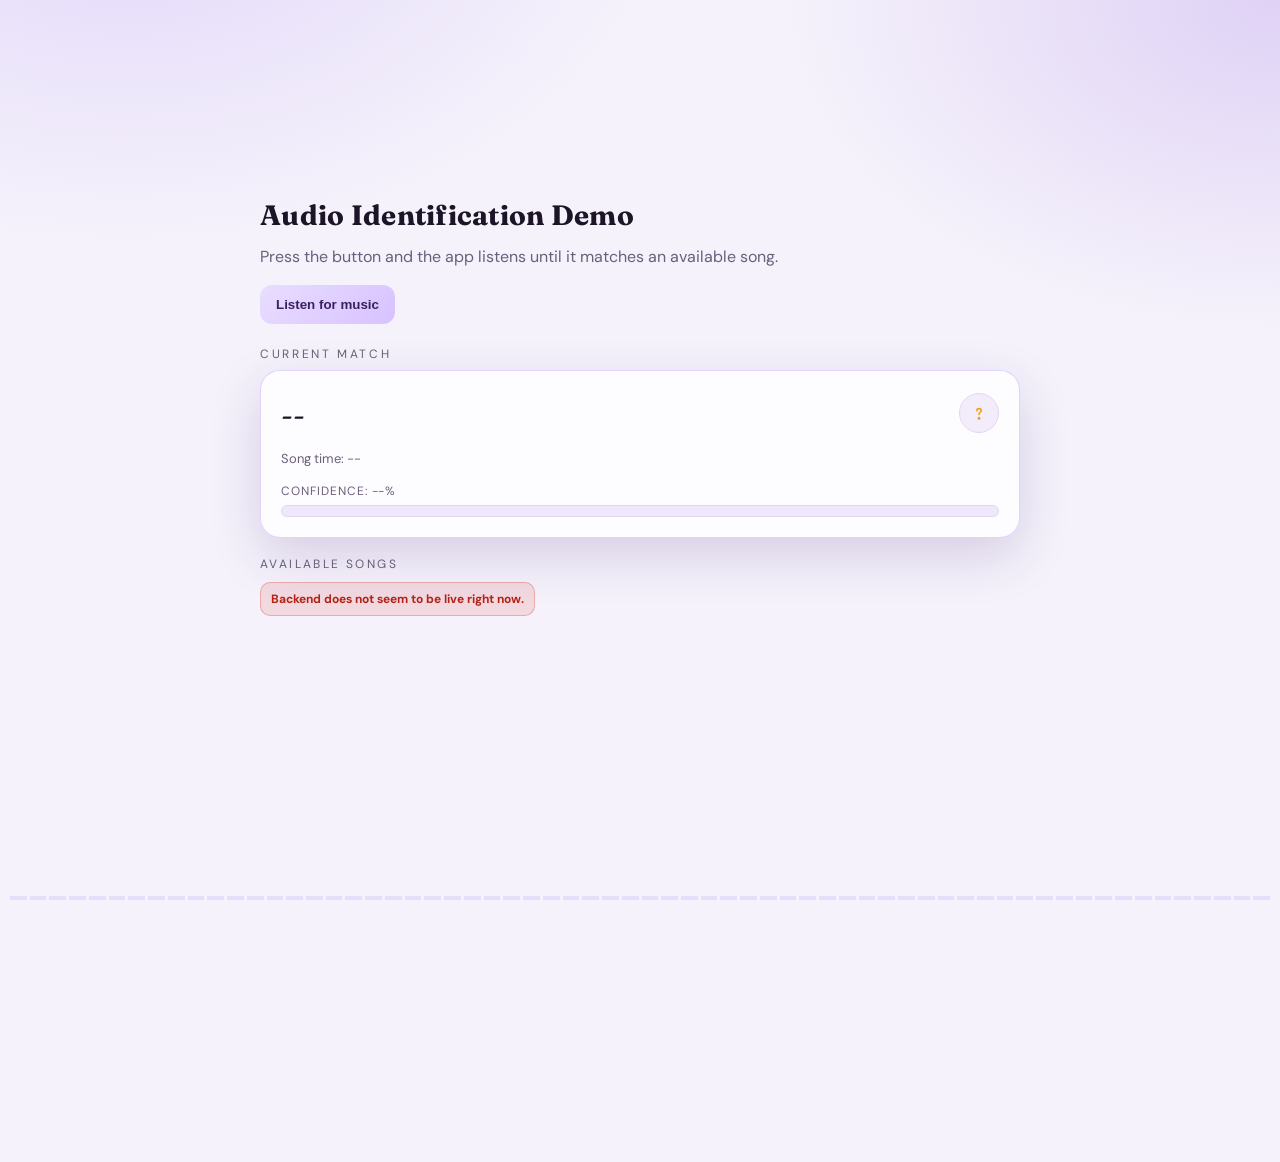
<file: docs/index.html>
<!DOCTYPE html>
<html lang="en">
  <head>
    <meta charset="UTF-8" />
    <meta name="viewport" content="width=device-width, initial-scale=1.0" />
    <title>Audio Identification Demo</title>
        <link rel="stylesheet" href="./styles.css" />

  </head>
  <body>
    <div class="container">
      <h1>Audio Identification Demo</h1>
      <p>Press the button and the app listens until it matches an available song.</p>

      <div class="row">
        <button id="toggleBtn">Listen for music</button>
      </div>

      <div class="match-label">Current Match</div>
      <div class="match-card" style="position: relative;">
        <div class="confetti" id="confetti"></div>
        <div class="match-top">
          <div class="hero-song" id="songValue">--</div>
          <div class="badge" id="matchBadge"></div>
        </div>
        <div class="hero-meta">
          <span id="timeValue">Song time: --</span>
        </div>
        <div class="confidence-wrap">
          <div class="confidence-label" id="confidenceValue">Confidence: --%</div>
          <div class="confidence-track"><div id="confidenceFill"></div></div>
        </div>
      </div>

      <div class="songs-section">
        <div class="songs-title">Available Songs</div>
        <div class="songs-empty" id="songsEmpty">Loading...</div>
        <ul class="songs-list" id="songsList"></ul>
      </div>
    </div>

    <div class="bars-wrap" id="bars"></div>

    <script src="./config.js"></script>
    <script src="./app.js"></script>

  </body>
</html>
</file>
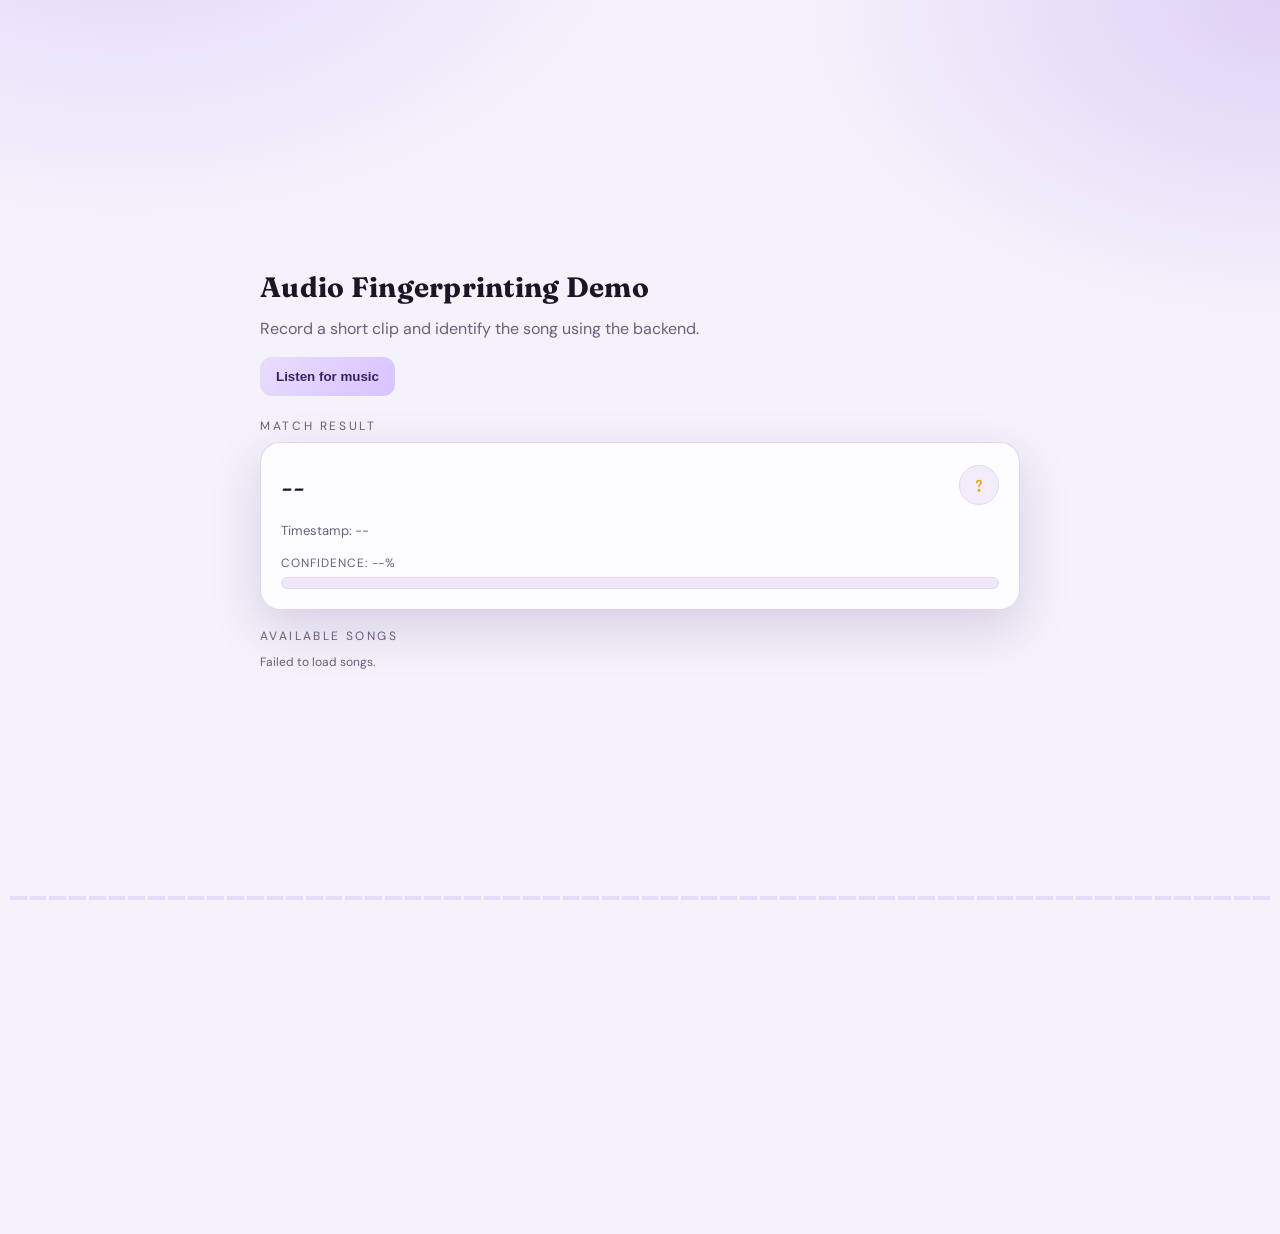
<file: client/web/index.html>
<!DOCTYPE html>
<html lang="en">
  <head>
    <meta charset="UTF-8" />
    <meta name="viewport" content="width=device-width, initial-scale=1.0" />
    <title>Audio Fingerprinting Demo</title>
        <link rel="stylesheet" href="./styles.css" />

  </head>
  <body>
    <div class="container">
      <h1>Audio Fingerprinting Demo</h1>
      <p>Record a short clip and identify the song using the backend.</p>

      <div class="row">
        <button id="toggleBtn">Listen for music</button>
      </div>

      <div class="match-label">Match Result</div>
      <div class="match-card" style="position: relative;">
        <div class="confetti" id="confetti"></div>
        <div class="match-top">
          <div class="hero-song" id="songValue">--</div>
          <div class="badge" id="matchBadge"></div>
        </div>
        <div class="hero-meta">
          <span id="timeValue">Timestamp: --</span>
        </div>
        <div class="confidence-wrap">
          <div class="confidence-label" id="confidenceValue">Confidence: --%</div>
          <div class="confidence-track"><div id="confidenceFill"></div></div>
        </div>
      </div>

      <div class="songs-section">
        <div class="songs-title">Available Songs</div>
        <div class="songs-empty" id="songsEmpty">Loading...</div>
        <ul class="songs-list" id="songsList"></ul>
      </div>
    </div>

    <div class="bars-wrap" id="bars"></div>

    <script src="./config.js"></script>
    <script src="./app.js"></script>

  </body>
</html>
</file>
<file: docs/styles.css>
@import url("https://fonts.googleapis.com/css2?family=DM+Sans:wght@400;500;700&family=Fraunces:opsz,wght@9..144,600;9..144,700&display=swap");
      :root {
        color-scheme: light;
        --bg: #f5f2fb;
        --panel: #ffffff;
        --panel-2: #f3effa;
        --text: #1c1528;
        --muted: #6b5f7a;
        --accent: #8b5cf6;
        --accent-2: #6d28d9;
        --warning: #f59e0b;
      }
      body {
        margin: 0;
        font-family: "DM Sans", system-ui, sans-serif;
        background:
          radial-gradient(900px 600px at 10% -10%, rgba(139, 92, 246, 0.18) 0, transparent 60%),
          radial-gradient(900px 600px at 100% 0%, rgba(109, 40, 217, 0.16) 0, transparent 55%),
          var(--bg);
        color: var(--text);
        min-height: 100vh;
      }
      .container {
        max-width: 760px;
        margin: 0 auto;
        padding: 22vh 18px 64px;
        position: relative;
        z-index: 2;
        min-height: 100vh;
        display: flex;
        flex-direction: column;
        justify-content: flex-start;
      }
      h1 {
        font-family: "Fraunces", "DM Sans", serif;
        font-size: 28px;
        margin: 0 0 8px;
        letter-spacing: 0.01em;
      }
      p {
        margin: 6px 0 18px;
        color: var(--muted);
      }
      .row {
        display: flex;
        gap: 12px;
        flex-wrap: wrap;
      }
      button {
        background: linear-gradient(135deg, #e9ddff 0%, #d7c2ff 100%);
        color: #3b215f;
        border: none;
        padding: 12px 16px;
        border-radius: 12px;
        font-weight: 700;
        cursor: pointer;
      }
      button.secondary {
        background: #efe8fb;
        color: #2b1b4a;
      }
      button:disabled {
        opacity: 0.5;
        cursor: not-allowed;
      }
      .match-label {
        margin-top: 22px;
        font-size: 12px;
        letter-spacing: 0.22em;
        text-transform: uppercase;
        color: var(--muted);
      }
      .match-card {
        display: flex;
        flex-direction: column;
        gap: 10px;
        margin-top: 8px;
        padding: 20px;
        border-radius: 20px;
        background: rgba(255, 255, 255, 0.78);
        border: 1px solid rgba(139, 92, 246, 0.25);
        box-shadow:
          0 18px 50px rgba(78, 46, 122, 0.18),
          0 1px 0 rgba(255, 255, 255, 0.7) inset;
        backdrop-filter: blur(12px);
      }
      
      .hero-header {
        display: flex;
        align-items: center;
        justify-content: space-between;
      }
      .badge {
        width: 38px;
        height: 38px;
        border-radius: 999px;
        border: 1px solid #e1d6f4;
        display: grid;
        place-items: center;
        background: #f2ecfb;
        color: var(--warning);
        font-weight: 700;
      }
      .badge.ok {
        background: rgba(139, 92, 246, 0.18);
        color: var(--accent-2);
        border-color: rgba(139, 92, 246, 0.35);
      }
      .badge svg {
        width: 18px;
        height: 18px;
      }
      .confetti {
        position: absolute;
        inset: 0;
        pointer-events: none;
        overflow: hidden;
      }
      .confetti-piece {
        position: absolute;
        width: 6px;
        height: 10px;
        opacity: 0.9;
        animation: confetti-fall 900ms ease-out forwards;
      }
      @keyframes confetti-fall {
        0% {
          transform: translateY(0) rotate(0deg);
          opacity: 1;
        }
        100% {
          transform: translateY(140px) rotate(140deg);
          opacity: 0;
        }
      }
      .hero-title {
        font-size: 12px;
        letter-spacing: 0.2em;
        text-transform: uppercase;
        color: var(--muted);
      }
      .match-top {
        display: flex;
        align-items: center;
        justify-content: space-between;
        gap: 12px;
      }
      .hero-song {
        font-family: "Fraunces", "DM Sans", serif;
        font-size: 30px;
        margin-top: 6px;
      }
      .hero-meta {
        display: flex;
        gap: 14px;
        flex-wrap: wrap;
        margin-top: 6px;
        color: var(--muted);
        font-size: 13px;
      }
      .confidence-wrap {
        margin-top: 6px;
      }
      .confidence-label {
        font-size: 12px;
        text-transform: uppercase;
        letter-spacing: 0.08em;
        color: var(--muted);
        margin-bottom: 6px;
      }
      .confidence-track {
        height: 10px;
        border-radius: 999px;
        background: #efe8fb;
        overflow: hidden;
        border: 1px solid #e1d6f4;
      }
      .confidence-track > div {
        height: 100%;
        width: 0%;
        background: linear-gradient(90deg, var(--accent-2), var(--accent));
        transition: width 0.2s ease;
      }
      .songs-section {
        margin-top: 18px;
      }
      .songs-title {
        font-size: 12px;
        text-transform: uppercase;
        letter-spacing: 0.2em;
        color: var(--muted);
        margin-bottom: 10px;
      }
      .songs-list {
        display: flex;
        flex-wrap: wrap;
        gap: 8px;
        list-style: none;
        padding: 0;
        margin: 0;
      }
      .songs-list li {
        padding: 6px 10px;
        border-radius: 999px;
        background: #efe8fb;
        color: #3a245f;
        font-size: 12px;
        border: 1px solid #e1d6f4;
      }
.songs-empty {
  color: var(--muted);
  font-size: 12px;
}

.songs-empty.error {
  color: #b42318;
  font-weight: 700;
  background: rgba(217, 45, 32, 0.12);
  border: 1px solid rgba(217, 45, 32, 0.28);
  border-radius: 10px;
  padding: 8px 10px;
  display: inline-block;
}

      .bars-wrap {
        position: fixed;
        left: 0;
        right: 0;
        bottom: 0;
        height: 50vh;
        pointer-events: none;
        display: flex;
        align-items: flex-end;
        gap: 3px;
        padding: 0 10px 0;
        opacity: 0.6;
        z-index: 0;
      }
      .bar {
        opacity: 0.5;
        flex: 1;
        height: 4px;
        background: rgba(139, 92, 246, 0.45);
        border-radius: 0;
        transition: height 0.08s ease;
        filter: blur(0.1px);
      }
</file>
<file: client/web/styles.css>
@import url("https://fonts.googleapis.com/css2?family=DM+Sans:wght@400;500;700&family=Fraunces:opsz,wght@9..144,600;9..144,700&display=swap");
      :root {
        color-scheme: light;
        --bg: #f5f2fb;
        --panel: #ffffff;
        --panel-2: #f3effa;
        --text: #1c1528;
        --muted: #6b5f7a;
        --accent: #8b5cf6;
        --accent-2: #6d28d9;
        --warning: #f59e0b;
      }
      body {
        margin: 0;
        font-family: "DM Sans", system-ui, sans-serif;
        background:
          radial-gradient(900px 600px at 10% -10%, rgba(139, 92, 246, 0.18) 0, transparent 60%),
          radial-gradient(900px 600px at 100% 0%, rgba(109, 40, 217, 0.16) 0, transparent 55%),
          var(--bg);
        color: var(--text);
        min-height: 100vh;
      }
      .container {
        max-width: 760px;
        margin: 0 auto;
        padding: 30vh 18px 64px;
        position: relative;
        z-index: 2;
        min-height: 100vh;
        display: flex;
        flex-direction: column;
        justify-content: flex-start;
      }
      h1 {
        font-family: "Fraunces", "DM Sans", serif;
        font-size: 28px;
        margin: 0 0 8px;
        letter-spacing: 0.01em;
      }
      p {
        margin: 6px 0 18px;
        color: var(--muted);
      }
      .row {
        display: flex;
        gap: 12px;
        flex-wrap: wrap;
      }
      button {
        background: linear-gradient(135deg, #e9ddff 0%, #d7c2ff 100%);
        color: #3b215f;
        border: none;
        padding: 12px 16px;
        border-radius: 12px;
        font-weight: 700;
        cursor: pointer;
      }
      button.secondary {
        background: #efe8fb;
        color: #2b1b4a;
      }
      button:disabled {
        opacity: 0.5;
        cursor: not-allowed;
      }
      .match-label {
        margin-top: 22px;
        font-size: 12px;
        letter-spacing: 0.22em;
        text-transform: uppercase;
        color: var(--muted);
      }
      .match-card {
        display: flex;
        flex-direction: column;
        gap: 10px;
        margin-top: 8px;
        padding: 20px;
        border-radius: 20px;
        background: rgba(255, 255, 255, 0.78);
        border: 1px solid rgba(139, 92, 246, 0.25);
        box-shadow:
          0 18px 50px rgba(78, 46, 122, 0.18),
          0 1px 0 rgba(255, 255, 255, 0.7) inset;
        backdrop-filter: blur(12px);
      }
      
      .hero-header {
        display: flex;
        align-items: center;
        justify-content: space-between;
      }
      .badge {
        width: 38px;
        height: 38px;
        border-radius: 999px;
        border: 1px solid #e1d6f4;
        display: grid;
        place-items: center;
        background: #f2ecfb;
        color: var(--warning);
        font-weight: 700;
      }
      .badge.ok {
        background: rgba(139, 92, 246, 0.18);
        color: var(--accent-2);
        border-color: rgba(139, 92, 246, 0.35);
      }
      .badge svg {
        width: 18px;
        height: 18px;
      }
      .confetti {
        position: absolute;
        inset: 0;
        pointer-events: none;
        overflow: hidden;
      }
      .confetti-piece {
        position: absolute;
        width: 6px;
        height: 10px;
        opacity: 0.9;
        animation: confetti-fall 900ms ease-out forwards;
      }
      @keyframes confetti-fall {
        0% {
          transform: translateY(0) rotate(0deg);
          opacity: 1;
        }
        100% {
          transform: translateY(140px) rotate(140deg);
          opacity: 0;
        }
      }
      .hero-title {
        font-size: 12px;
        letter-spacing: 0.2em;
        text-transform: uppercase;
        color: var(--muted);
      }
      .match-top {
        display: flex;
        align-items: center;
        justify-content: space-between;
        gap: 12px;
      }
      .hero-song {
        font-family: "Fraunces", "DM Sans", serif;
        font-size: 30px;
        margin-top: 6px;
      }
      .hero-meta {
        display: flex;
        gap: 14px;
        flex-wrap: wrap;
        margin-top: 6px;
        color: var(--muted);
        font-size: 13px;
      }
      .confidence-wrap {
        margin-top: 6px;
      }
      .confidence-label {
        font-size: 12px;
        text-transform: uppercase;
        letter-spacing: 0.08em;
        color: var(--muted);
        margin-bottom: 6px;
      }
      .confidence-track {
        height: 10px;
        border-radius: 999px;
        background: #efe8fb;
        overflow: hidden;
        border: 1px solid #e1d6f4;
      }
      .confidence-track > div {
        height: 100%;
        width: 0%;
        background: linear-gradient(90deg, var(--accent-2), var(--accent));
        transition: width 0.2s ease;
      }
      .songs-section {
        margin-top: 18px;
      }
      .songs-title {
        font-size: 12px;
        text-transform: uppercase;
        letter-spacing: 0.2em;
        color: var(--muted);
        margin-bottom: 10px;
      }
      .songs-list {
        display: flex;
        flex-wrap: wrap;
        gap: 8px;
        list-style: none;
        padding: 0;
        margin: 0;
      }
      .songs-list li {
        padding: 6px 10px;
        border-radius: 999px;
        background: #efe8fb;
        color: #3a245f;
        font-size: 12px;
        border: 1px solid #e1d6f4;
      }
      .songs-empty {
        color: var(--muted);
        font-size: 12px;
      }

      .bars-wrap {
        position: fixed;
        left: 0;
        right: 0;
        bottom: 0;
        height: 50vh;
        pointer-events: none;
        display: flex;
        align-items: flex-end;
        gap: 3px;
        padding: 0 10px 0;
        opacity: 0.6;
        z-index: 0;
      }
      .bar {
        opacity: 0.5;
        flex: 1;
        height: 4px;
        background: rgba(139, 92, 246, 0.45);
        border-radius: 0;
        transition: height 0.08s ease;
        filter: blur(0.1px);
      }
</file>
